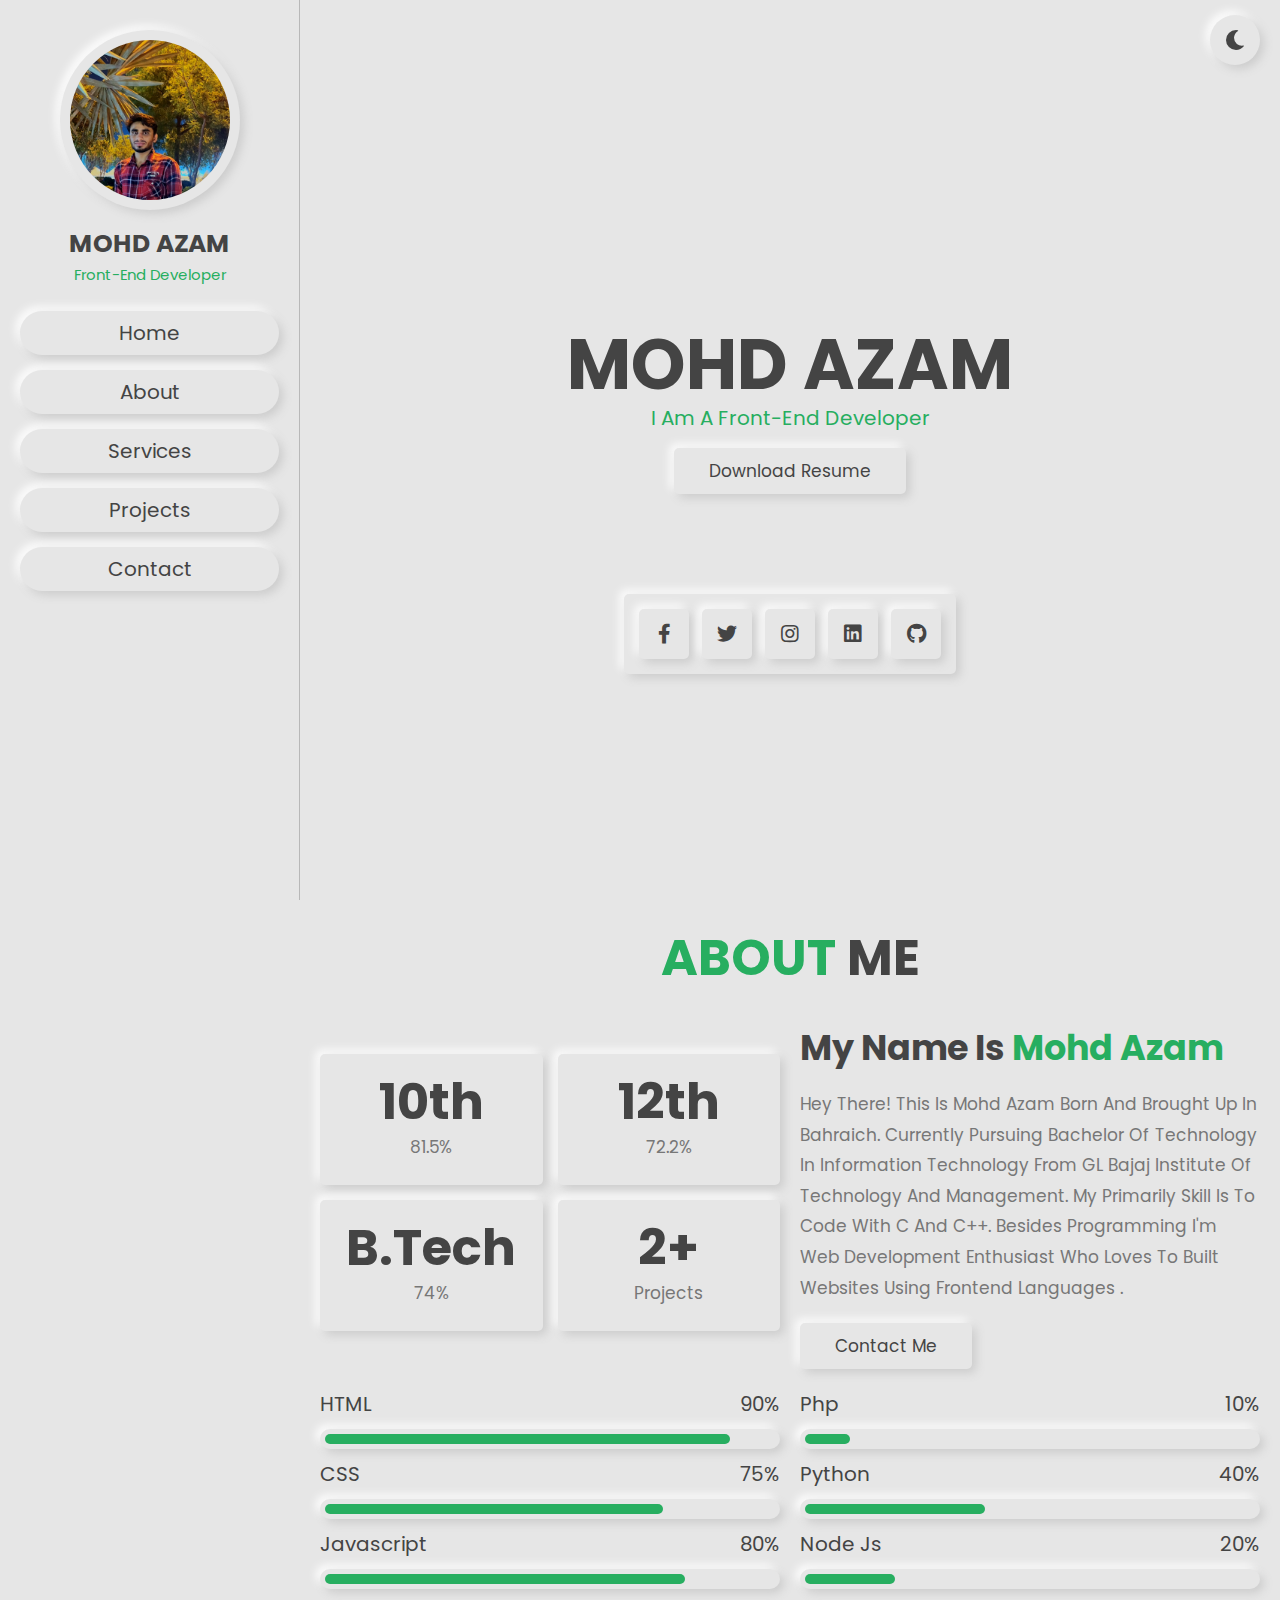
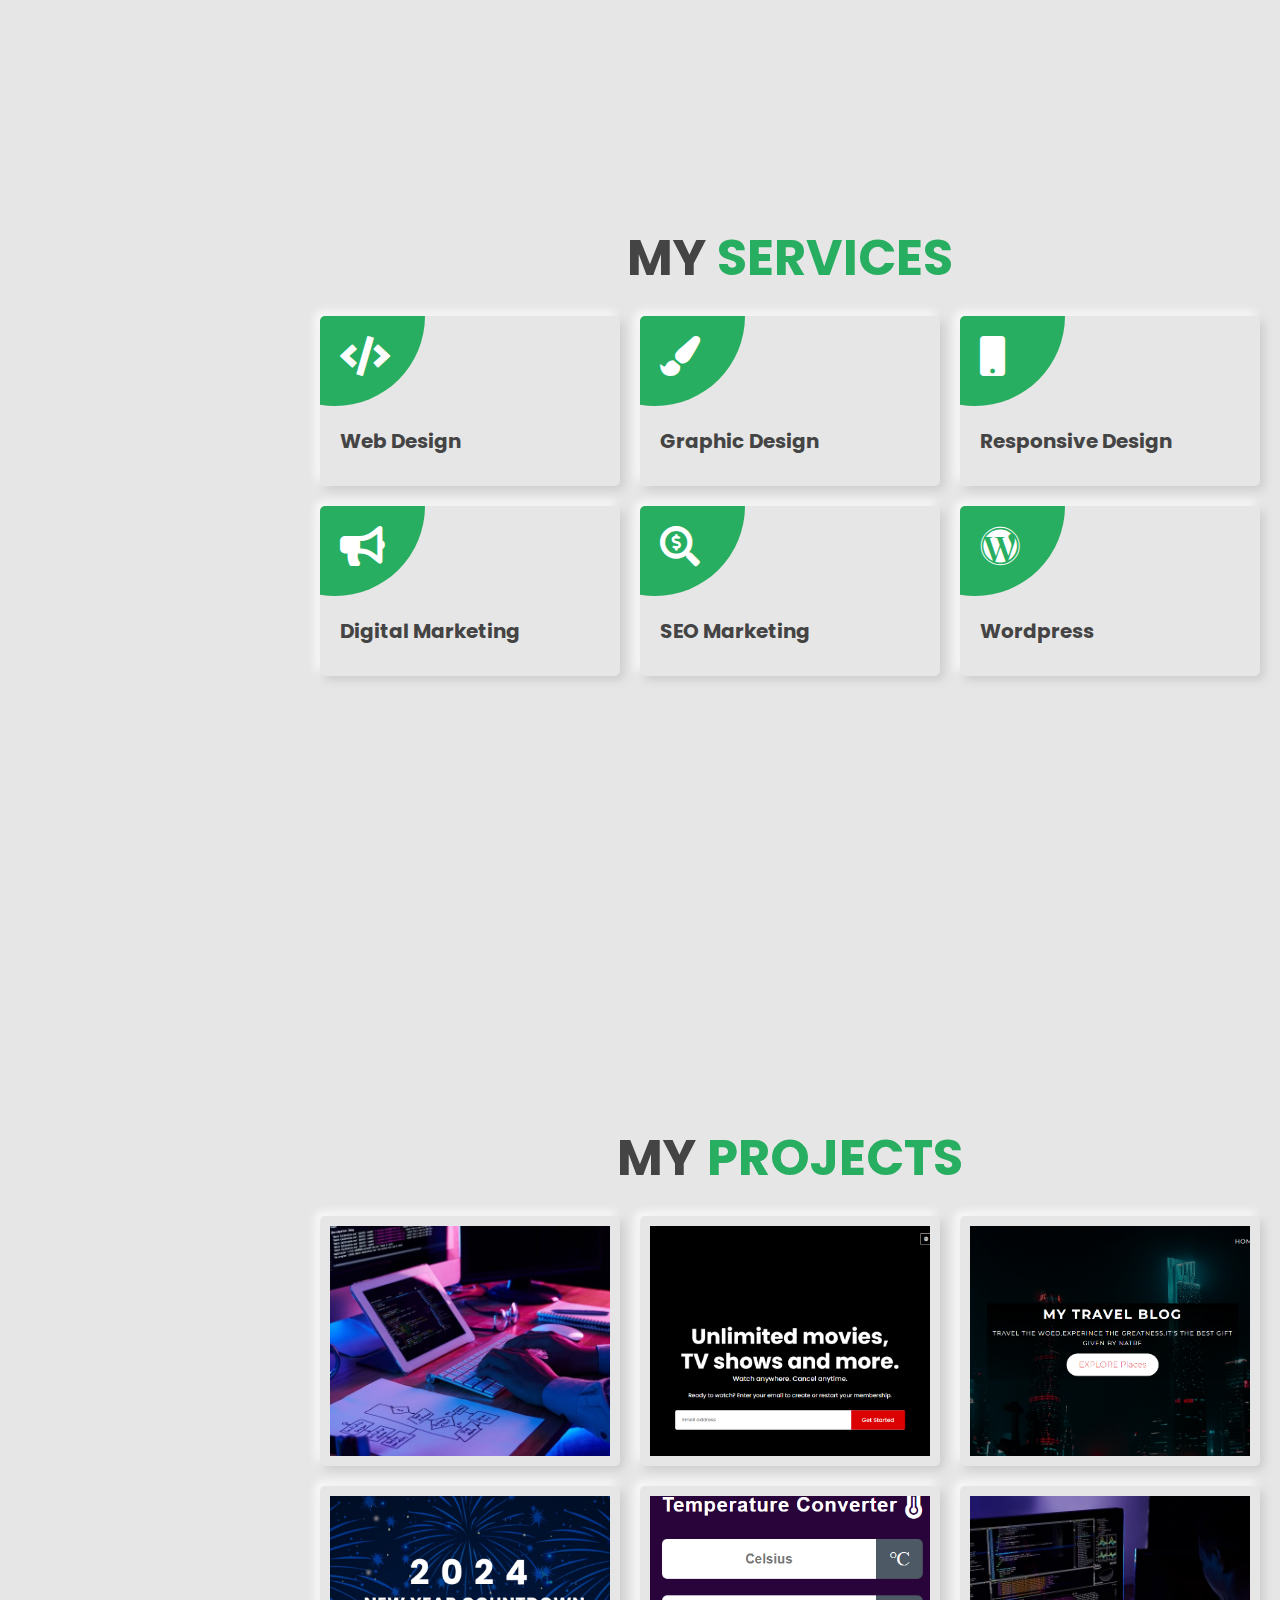
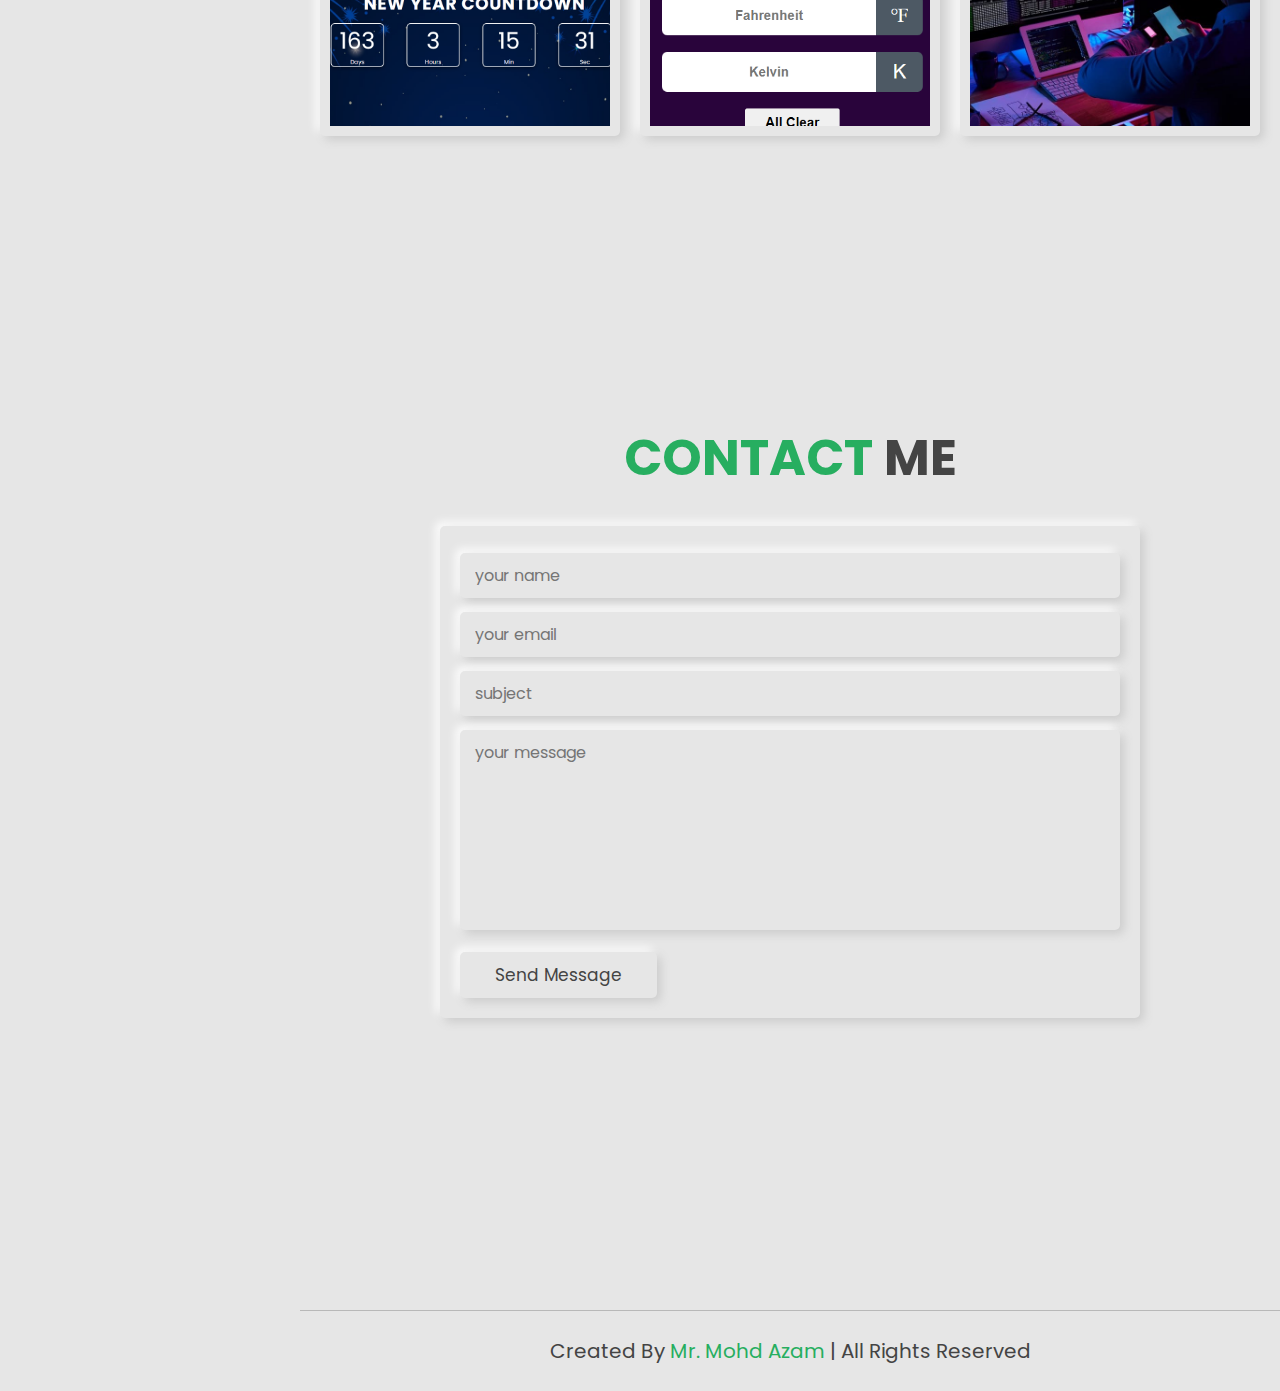
<file: index.html>
<!DOCTYPE html>
<html lang="en">

<head>
    <meta charset="UTF-8">
    <meta http-equiv="X-UA-Compatible" content="IE=edge">
    <meta name="viewport" content="width=device-width, initial-scale=1.0">
    <title> portfolio</title>

    <!-- font awesome cdn link  -->
    <link rel="stylesheet" href="https://cdnjs.cloudflare.com/ajax/libs/font-awesome/5.15.4/css/all.min.css">

    <!-- custom css file link  -->
    <link rel="stylesheet" href="style.css">

</head>

<body>

    <!-- header section starts  -->

    <header class="header">

        <div class="user">
            <img src="mypic.jpg" alt="">
            <h3>MOHD AZAM</h3>
            <p>front-end developer</p>
        </div>

        <nav class="navbar">
            <a href="#home">home</a>
            <a href="#about">about</a>
            <a href="#services">services</a>
            <a href="#portfolio">Projects</a>
            <a href="#contact">contact</a>
        </nav>

    </header>

    <!-- header section ends -->

    <div id="menu-btn" class="fas fa-bars"></div>

    <!-- theme toggler  -->

    <div id="theme-toggler" class="fas fa-moon"></div>

    <!-- home section starts  -->

    <section class="home" id="home">

        <div class="content">
            <h3>Mohd Azam</h3>
            <p>i am a front-end developer</p>
            <a href="resume_azam.pdf" class="btn">download Resume</a>
        </div>

        <div class="share">
            <a href="https://www.facebook.com/profile.php?id=100059150887448" class="fab fa-facebook-f"></a>
            <a href="#" class="fab fa-twitter"></a>
            <a href="https://www.instagram.com/mohd_azam_17/" class="fab fa-instagram"></a>
            <a href="https://www.linkedin.com/in/mohd-azam-285684229" class="fab fa-linkedin"></a>
            <a href="https://github.com/azamkhalid17" class="fab fa-github"></a>
        </div>

    </section>

    <!-- home section ends -->

    <!-- about section starts  -->

    <section class="about" id="about">

        <h1 class="heading"> <span>about</span> me </h1>

        <div class="row">

            <div class="box-container">
                <div class="box">
                    <h3>10th</h3>
                    <p>81.5%</p>
                </div>
                <div class="box">
                    <h3>12th</h3>
                    <p>72.2%</p>
                </div>
                <div class="box">
                    <h3>b.tech</h3>
                    <p>74% </p>
                </div>
                <div class="box">
                    <h3>2+</h3>
                    <p>projects</p>
                </div>
            </div>

            <div class="content">
                <h3>my name is <span>mohd azam</span></h3>
                <p>Hey there! this is Mohd Azam born and brought up in Bahraich. Currently pursuing Bachelor of
                    Technology in Information Technology from GL Bajaj Institute of Technology and Management. My
                    primarily skill is to code with C and C++. Besides programming I'm Web Development Enthusiast who
                    loves to built websites using frontend languages .</p>
                <a href="#" class="btn">contact me </a>
            </div>

        </div>

        <div class="row">

            <div class="progress">
                <h3> HTML<span>90%</span> </h3>
                <div class="bar bar-1-1"><span></span></div>
                <h3> CSS <span>75%</span> </h3>
                <div class="bar bar-1-2"><span></span></div>
                <h3> javascript <span>80%</span> </h3>
                <div class="bar bar-1-3"><span></span></div>
            </div>

            <div class="progress">
                <h3> Php <span>10%</span> </h3>
                <div class="bar bar-2-1"><span></span></div>
                <h3> Python <span>40%</span> </h3>
                <div class="bar bar-2-2"><span></span></div>
                <h3> Node js <span>20%</span> </h3>
                <div class="bar bar-2-3"><span></span></div>
            </div>

        </div>

    </section>

    <!-- about section ends -->

    <!-- services section starts  -->

    <section class="services" id="services">

        <h1 class="heading"> my <span>services</span> </h1>

        <div class="box-container">

            <div class="box">
                <i class="fas fa-code"></i>
                <h3>web design</h3>
                <p></p>
            </div>

            <div class="box">
                <i class="fas fa-paint-brush"></i>
                <h3>graphic design</h3>
                <p></p>
            </div>

            <div class="box">
                <i class="fas fa-mobile"></i>
                <h3>responsive design</h3>
                <p></p>
            </div>

            <div class="box">
                <i class="fas fa-bullhorn"></i>
                <h3>digital marketing</h3>
                <p></p>
            </div>

            <div class="box">
                <i class="fas fa-search-dollar"></i>
                <h3>SEO marketing</h3>
                <p></p>
            </div>

            <div class="box">
                <i class="fab fa-wordpress"></i>
                <h3>wordpress</h3>
                <p></p>
            </div>

        </div>

    </section>

    <!-- services section ends -->

    <!-- portfolio section starts  -->

    <section class="portfolio" id="portfolio">

        <h1 class="heading"> my <span>Projects</span> </h1>

        <div class="box-container">

            <div class="box">
                <img src="img-1.jpeg" alt="">
                <div class="content">
                    <h3>project 01</h3>
                    <h4>VOLUME CONTROL SYSTEM</h4>
                    <a href="" class="btn">show project</a>
                </div>
            </div>

            <div class="box">
                <img src="pic4.png" alt="">
                <div class="content">
                    <h3>project 02</h3>
                    <h4>Homepage of netflix</h4>
                    <a href="https://azamkhalid17.github.io/Homepage-of-Netflix/" class="btn">show project</a>
                </div>
            </div>

            <div class="box">
                <img src="pic2.png" alt="">
                <div class="content">
                    <h3>project 03</h3>
                    <h4>Treveling blog web page</h4>
                    <a href="https://azamkhalid17.github.io/Travel-Blog/" class="btn">show project</a>
                </div>
            </div>

            <div class="box">
                <img src="pic1.png" alt="">
                <div class="content">
                    <h3>project 04</h3>
                    <h4>Event CountDown web page</h4>
                    <a href="https://azamkhalid17.github.io/Event-Countdown-Timer/" class="btn">show project</a>
                </div>
            </div>

            <div class="box">
                <img src="pic3.png" alt="">
                <div class="content">
                    <h3>project 06</h3>
                   <h4>Temprature  Converter</h4>
                   <a href="https://azamkhalid17.github.io/Temperature-Converter/" class="btn">show project</a>
                </div>
            </div>

            <div class="box">
                <img src="img-6.jpeg" alt="">
                <div class="content">
                    <h3>project 06</h3>
                    <h4>face Recognition</h4>
                    <a href="" class="btn">show project</a>
                </div>
            </div>

        </div>

    </section>

    <!-- portfolio section ends -->

    <!-- contact section starts -->

    <section class="contact" id="contact">

        <h1 class="heading"> <span>contact</span> me </h1>

        <form action="">
            <input type="text" placeholder="your name" class="box">
            <input type="email" placeholder="your email" class="box">
            <input type="text" placeholder="subject" class="box">
            <textarea name="" class="box" placeholder="your message" id="" cols="30" rows="10"></textarea>
            <input type="submit" value="send message" class="btn">
        </form>

    </section>

    <!-- contact section ends -->

    <div class="credits"> created by <span>mr. mohd azam</span> | all rights reserved </div>


    <!-- custom js file link  -->
    <script src="script.js"></script>

</body>

</html>
</file>
<file: style.css>
@import url('https://fonts.googleapis.com/css2?family=Poppins:wght@100;200;300;400;500;600;700&display=swap');

:root{
    --green:#27ae60;
    --black:#444;
    --light-color:#777;
    --bg-color:#e6e6e6;
    --border:.1rem solid rgba(0,0,0,.2);
    --box-shadow:.4rem .4rem 1rem #ccc,
                -.4rem -.4rem 1rem #fff;
    --box-shadow-inset:.4rem .4rem 1rem #ccc inset,
                      -.4rem -.4rem 1rem #fff inset;
}

*{
    font-family: 'Poppins', sans-serif;
    margin:0; padding:0;
    box-sizing: border-box;
    outline: none; border:none;
    text-decoration: none;
    text-transform: capitalize;
    transition: .2s linear;
}

html{
    font-size: 62.5%;
    overflow-x: hidden;
    scroll-behavior: smooth;
}

body{
    background: var(--bg-color);
    padding-left: 30rem;
}

body.active{
    --black:#fff;
    --light-color:#ddd;
    --bg-color:#222;
    --border:.1rem solid rgba(0,0,0,.4);
    --box-shadow:.4rem .4rem 1rem #111,
                -.4rem -.4rem 1rem #333;
    --box-shadow-inset:.4rem .4rem 1rem #111 inset,
                      -.4rem -.4rem 1rem #333 inset;
}

section{
    min-height: 100vh;
    padding:2rem;
}

.btn{
    margin-top: 1rem;
    display: inline-block;
    padding:1rem 3.5rem;
    border-radius: .5rem;
    font-size: 1.7rem;
    cursor: pointer;
    background: none;
    color:var(--black);
    box-shadow: var(--box-shadow);
}

.btn:hover{
    box-shadow: var(--box-shadow-inset);
    color:var(--green);
}

.heading{
    text-align: center;
    font-size: 5rem;
    color:var(--black);
    text-transform: uppercase;
    padding-bottom: 2rem;
}

.heading span{
    color:var(--green);
    text-transform: uppercase;
}

.header{
    position: fixed;
    top:0; left: 0;
    z-index: 999;
    background: var(--bg-color);
    width: 30rem;
    border-right: var(--border);
    height: 100%;
    padding:2rem;
    text-align: center;
}

.header .user img{
    margin:1rem 0;
    border:1rem solid transparent;
    border-radius: 50%;
    height: 18rem;
    width: 18rem;
    box-shadow: var(--box-shadow);
}

.header .user h3{
    color:var(--black);
    font-size: 2.5rem;
}

.header .user p{
    color:var(--green);
    font-size: 1.5rem;
}

.header .navbar{
    padding-top: 1rem;
}

.header .navbar a{
    display: block;
    margin:1.5rem 0;
    padding:.7rem;
    border-radius: 5rem;
    font-size: 2rem;
    box-shadow: var(--box-shadow);
    color:var(--black);
}

.header .navbar a:hover{
    box-shadow: var(--box-shadow-inset);
    color: var(--green);
}

#menu-btn{
    position: fixed;
    top:1.5rem; left: 2rem;
    z-index: 1000;
    height: 5rem;
    width: 5rem;
    line-height: 5rem;
    border-radius: 50%;
    font-size: 2rem;
    cursor: pointer;
    box-shadow: var(--box-shadow);
    text-align: center;
    color:var(--black);
    background: var(--bg-color);
    display: none;
}

#menu-btn:hover{
    color:var(--green);
    box-shadow: var(--box-shadow-inset);
}

#theme-toggler{
    position: fixed;
    top:1.5rem; right: 2rem;
    z-index: 1000;
    height: 5rem;
    width: 5rem;
    line-height: 5rem;
    border-radius: 50%;
    font-size: 2rem;
    cursor: pointer;
    box-shadow: var(--box-shadow);
    text-align: center;
    color:var(--black);
    background: var(--bg-color);
}

#theme-toggler:hover{
    color:var(--green);
    box-shadow: var(--box-shadow-inset);
}

.home{
    display: flex;
    flex-flow: column;
    align-items: center;
    justify-content: center;
    text-align: center;
}

.home .content h3{
    font-size: 7rem;
    color:var(--black);
    line-height: 1.1;
    text-transform: uppercase;
}

.home .content p{
    font-size: 2rem;
    color:var(--green);
    padding-bottom: .5rem;
}

.home .share{
    position: relative;
    top: 10rem;
    border-radius: .5rem;
    box-shadow: var(--box-shadow);
    padding:1rem;
}

.home .share a{
    height: 5rem;
    width: 5rem;
    line-height: 5rem;
    box-shadow: var(--box-shadow);
    margin:.5rem;
    font-size: 2rem;
    color:var(--black);
    border-radius: .5rem;
}

.home .share a:hover{
    box-shadow: var(--box-shadow-inset);
    color:var(--green);
}

.about .row{
    display: flex;
    align-items: center;
    flex-wrap: wrap-reverse;
    gap:2rem;
}

.about .row .box-container{
    flex:1 1 40rem;
    display: flex;
    gap:1.5rem;
    flex-wrap: wrap;
}

.about .row .box-container .box{
    flex:1 1 18rem;
    text-align: center;
    padding:2rem;
    border-radius: .5rem;
    box-shadow: var(--box-shadow);
}

.about .row .box-container .box h3{
    font-size: 5rem;
    color:var(--black);
    line-height: 1.1;
}

.about .row .box-container .box p{
    font-size: 1.7rem;
    color:var(--light-color);
    padding:.5rem 0;
}

.about .row .content{
    flex:1 1 40rem;
}

.about .row .content h3 {
    font-size: 3.5rem;
    color:var(--black);
    line-height: 1.8;
}

.about .row .content h3 span{
    color:var(--green);
}

.about .row .content p{
    font-size: 1.7rem;
    color:var(--light-color);
    line-height: 1.8;
    padding:1rem 0;
}

.about .row:nth-child(3){
    padding-top: 2rem;
}

.about .row .progress{
    flex:1 1 40rem;
}

.about .row .progress h3{
    color:var(--black);
    font-weight: normal;
    font-size: 2rem;
    display: flex;
    align-items: center;
    justify-content: space-between;
}

.about .row .progress .bar{
    box-shadow: var(--box-shadow);
    border-radius: 5rem;
    height:2rem;
    padding:.5rem;
    margin:1rem 0;
}

.about .row .progress .bar span{
    display: block;
    height: 100%;
    background: var(--green);
    border-radius: 5rem;
}

.about .row .progress .bar-1-1 span{
    width: 90%;
}

.about .row .progress .bar-1-2 span{
    width: 75%;
}

.about .row .progress .bar-1-3 span{
    width: 80%;
}

.about .row .progress .bar-2-1 span{
    width: 10%;
}

.about .row .progress .bar-2-2 span{
    width: 40%;
}

.about .row .progress .bar-2-3 span{
    width: 20%;
}

.services .box-container{
    display: grid;
    grid-template-columns: repeat(auto-fit, minmax(27rem, 1fr));
    gap:2rem;
}

.services .box-container .box{
    padding:2rem;
    border-radius: .5rem;
    box-shadow: var(--box-shadow);
    position: relative;
    z-index: 0;
    overflow:hidden;
}

.services .box-container .box i{
    font-size:4rem;
    padding-bottom: 5rem;
    color:#fff;
}

.services .box-container .box h3{
    font-size:2rem;
    padding-bottom: 1rem;
    color:var(--black);
}

.services .box-container .box p{
    font-size:1.4rem;
    line-height: 1.8;
    color:var(--light-color);
}

.services .box-container .box::before{
    content: '';
    position: absolute;
    top:0; left: 0;
    height: 100%;
    width: 100%;
    background: var(--green);
    z-index: -1;
    clip-path: circle(9rem at 5% 0%);
    transition: .3s linear;
}

.services .box-container .box:hover::before{    
    clip-path: circle(100%);
}

.services .box-container .box:hover > *{
    color:#fff;
}

.portfolio .box-container{
    display: grid;
    grid-template-columns: repeat(auto-fit, minmax(27rem, 1fr));
    gap:2rem;
}

.portfolio .box-container .box{
    height: 25rem;
    border-radius: .5rem;
    overflow:hidden;
    box-shadow: var(--box-shadow);
    position: relative;
    border:1rem solid transparent;
}

.portfolio .box-container .box img{
    height: 100%;
    width: 100%;
    object-fit: cover;
}

.portfolio .box-container .box .content{
    position: absolute;
    top:0; left: 0;
    height: 100%;
    width: 100%;
    background: var(--bg-color);
    display: grid;
    place-items: center;
    transform: scale(0);
}

.portfolio .box-container .box:hover .content{
    transform: scale(1);
}

.portfolio .box-container .box .content h3 {
    font-size: 2.5rem;
    color:var(--black);
    text-transform: uppercase;
    transform: translateY(-5rem);
    opacity: 0;
    transition-delay: .3s;
}
.portfolio .box-container .box .content h4 {
    font-size: 2.5rem;
    color:var(--black);
    text-transform: uppercase;
    transform: translateY(-5rem);
    opacity: 0;
    transition-delay: .3s;
}

.portfolio .box-container .box:hover .content h3 {
    transform: translateY(0rem);
    opacity: 1;
}
.portfolio .box-container .box:hover .content h4 {
    transform: translateY(0rem);
    opacity: 1;
}

.contact form{
    margin:1rem auto;
    max-width: 70rem;
    border-radius: .5rem;
    box-shadow: var(--box-shadow);
    padding:2rem;
}

.contact form .box{
    padding:1rem 1.5rem;
    width:100%;
    background: none;
    color:var(--black);
    font-size: 1.6rem;
    text-transform: none;
    margin:.7rem 0;
    box-shadow: var(--box-shadow);
    border-radius: .5rem;
}

.contact form textarea{
    height: 20rem;
    resize: none;
}

.contact form .box:focus{
    box-shadow: var(--box-shadow-inset);
}

.credits{
    font-size: 2rem;
    text-align: center;
    padding:2.5rem 1rem;
    margin-top: 1rem;
    border-top: var(--border);
    color:var(--black);
}

.credits span{
    color: var(--green);
}
















/* media queries  */

@media (max-width:991px){

    html{
        font-size: 55%;
    }

    body{
        padding-left: 0;
    }

    .header{
        left:-110%;
    }

    .header.active{
        left:0%;
        transition: .4s linear;
    }

    #menu-btn{
        display: initial;
    }

}

@media (max-width:450px){

    html{
        font-size: 50%;
    }

    .header{
        width:100%;
        border-right: 0;
    }

}
</file>
